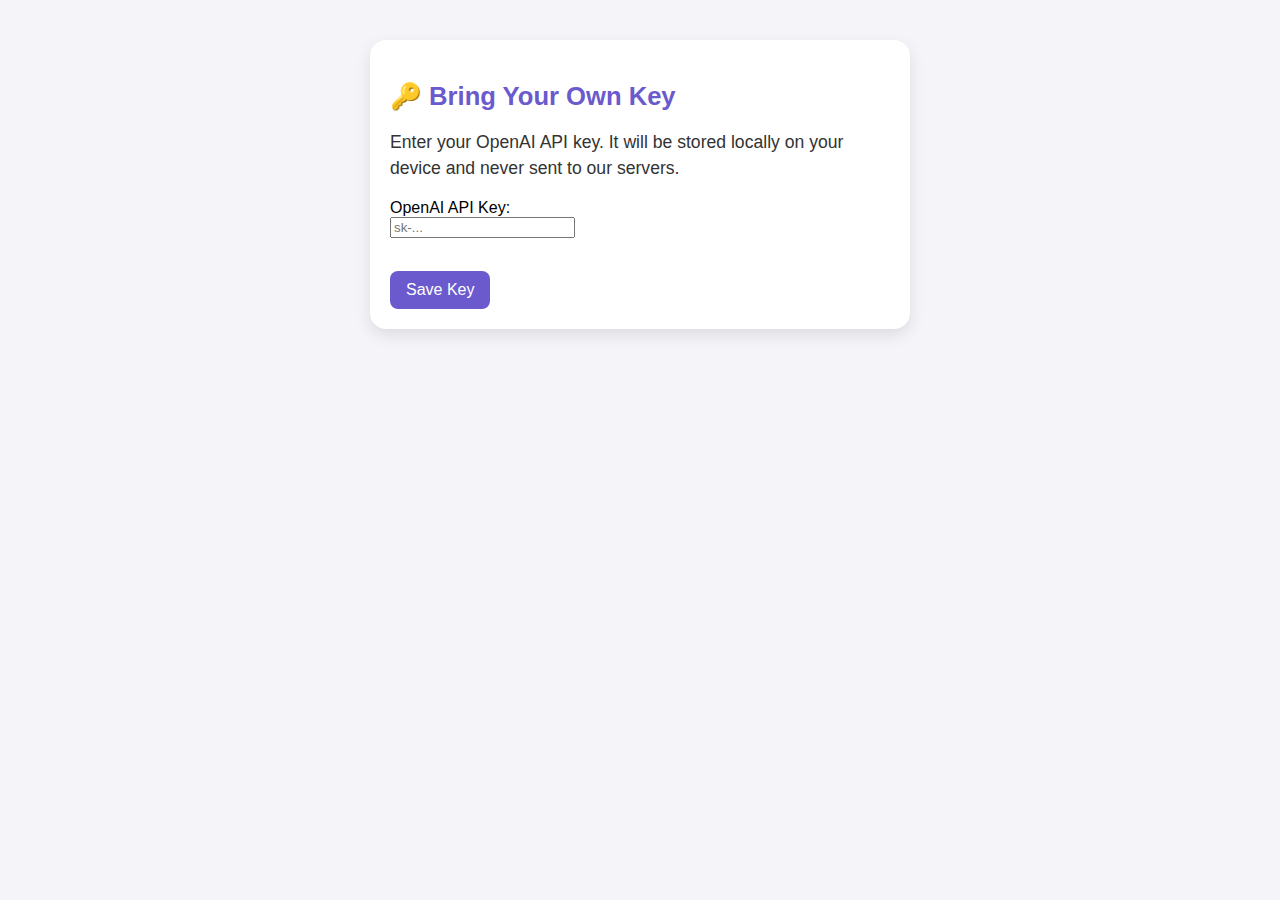
<file: byok.html>
<!DOCTYPE html>
<html lang="en">
<head>
  <meta charset="UTF-8">
  <meta name="viewport" content="width=device-width, initial-scale=1.0">
  <title>BYOK - API Key Setup</title>
  <link rel="stylesheet" href="style.css">
</head>
<body>
  <div class="card">
    <h2>🔑 Bring Your Own Key</h2>
    <p>Enter your OpenAI API key. It will be stored locally on your device and never sent to our servers.</p>

    <form id="byokForm">
      <label for="openaiKey">OpenAI API Key:</label><br>
      <input type="password" id="openaiKey" placeholder="sk-..." required><br><br>
      <button class="btn" type="submit">Save Key</button>
    </form>
  </div>

  <script src="js/byok.js"></script>
</body>
</html>
<!-- placeholder for webhook -->
</file>
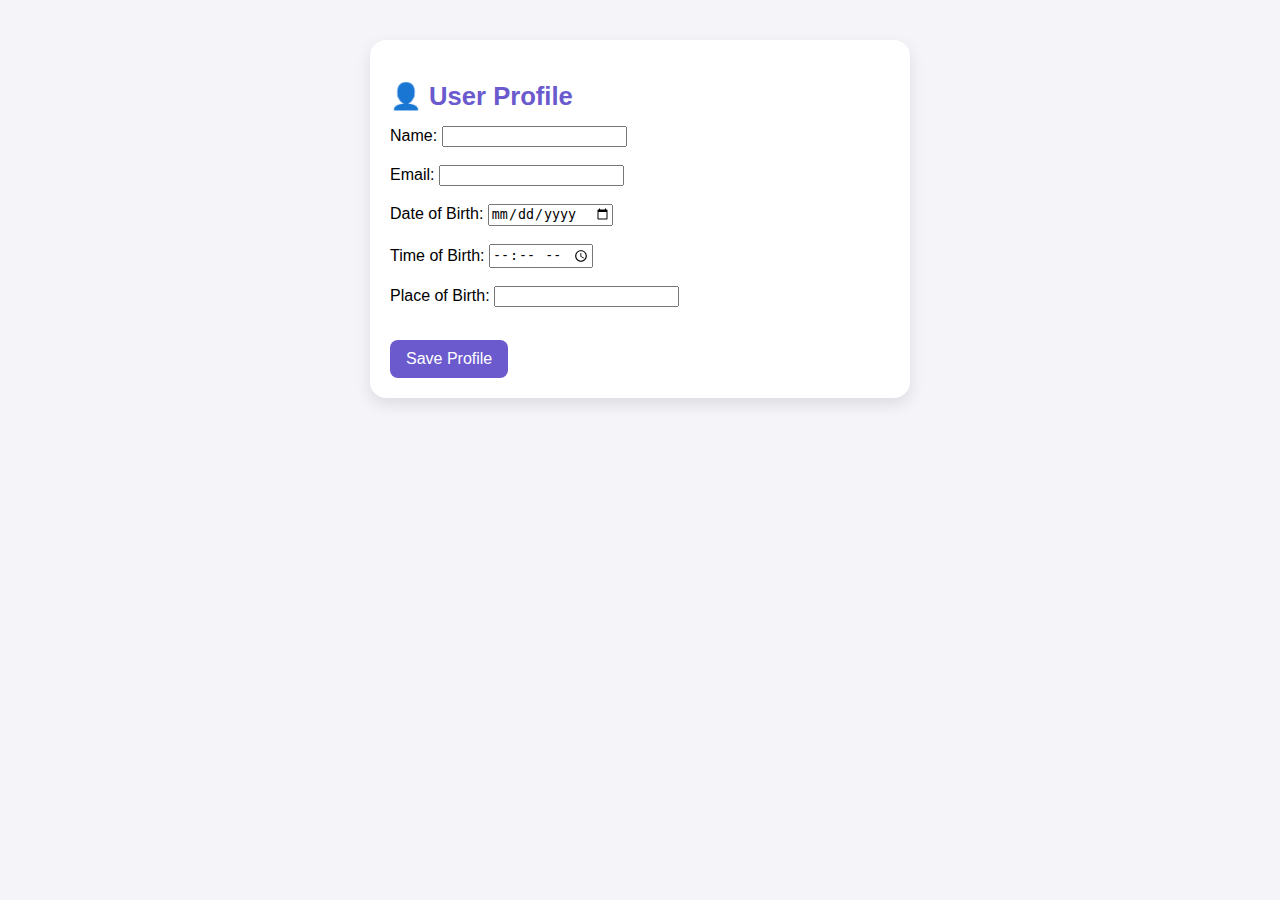
<file: profile.html>
<!DOCTYPE html>
<html lang="en">
<head>
  <meta charset="UTF-8">
  <meta name="viewport" content="width=device-width, initial-scale=1.0">
  <title>User Profile</title>
  <link rel="stylesheet" href="style.css">
</head>
<body>
  <div class="card">
    <h2>👤 User Profile</h2>
    <form id="profileForm">
      <label>Name:</label>
      <input type="text" id="name" required><br><br>

      <label>Email:</label>
      <input type="email" id="email" required><br><br>

      <label>Date of Birth:</label>
      <input type="date" id="dob" required><br><br>

      <label>Time of Birth:</label>
      <input type="time" id="tob"><br><br>

      <label>Place of Birth:</label>
      <input type="text" id="pob"><br><br>

      <button class="btn" type="submit">Save Profile</button>
    </form>
  </div>

  <script src="js/profile.js"></script>
</body>
</html>
</file>
<file: style.css>
body {
  font-family: "Segoe UI", sans-serif;
  background: #f4f4f9;
  margin: 0;
  padding: 20px;
}
.card {
  background: white;
  border-radius: 16px;
  padding: 20px;
  max-width: 500px;
  margin: 20px auto;
  box-shadow: 0 6px 16px rgba(0,0,0,0.1);
}
.card h2 {
  margin-bottom: 15px;
  font-size: 1.6em;
  color: #6a5acd;
}
.card p, .card ul {
  font-size: 1.1em;
  line-height: 1.5;
  color: #333;
}
.btn {
  display: inline-block;
  margin-top: 15px;
  padding: 10px 16px;
  border: none;
  border-radius: 8px;
  background: #6a5acd;
  color: white;
  font-size: 1em;
  cursor: pointer;
}
.btn:hover {
  background: #5847a8;
}
.sub-card {
  background: #fafafa;
  border-radius: 12px;
  padding: 15px;
  margin: 10px 0;
  box-shadow: 0 3px 6px rgba(0,0,0,0.05);
}
.sub-card h3 {
  margin: 0 0 6px;
  color: #6a5acd;
}
</file>
